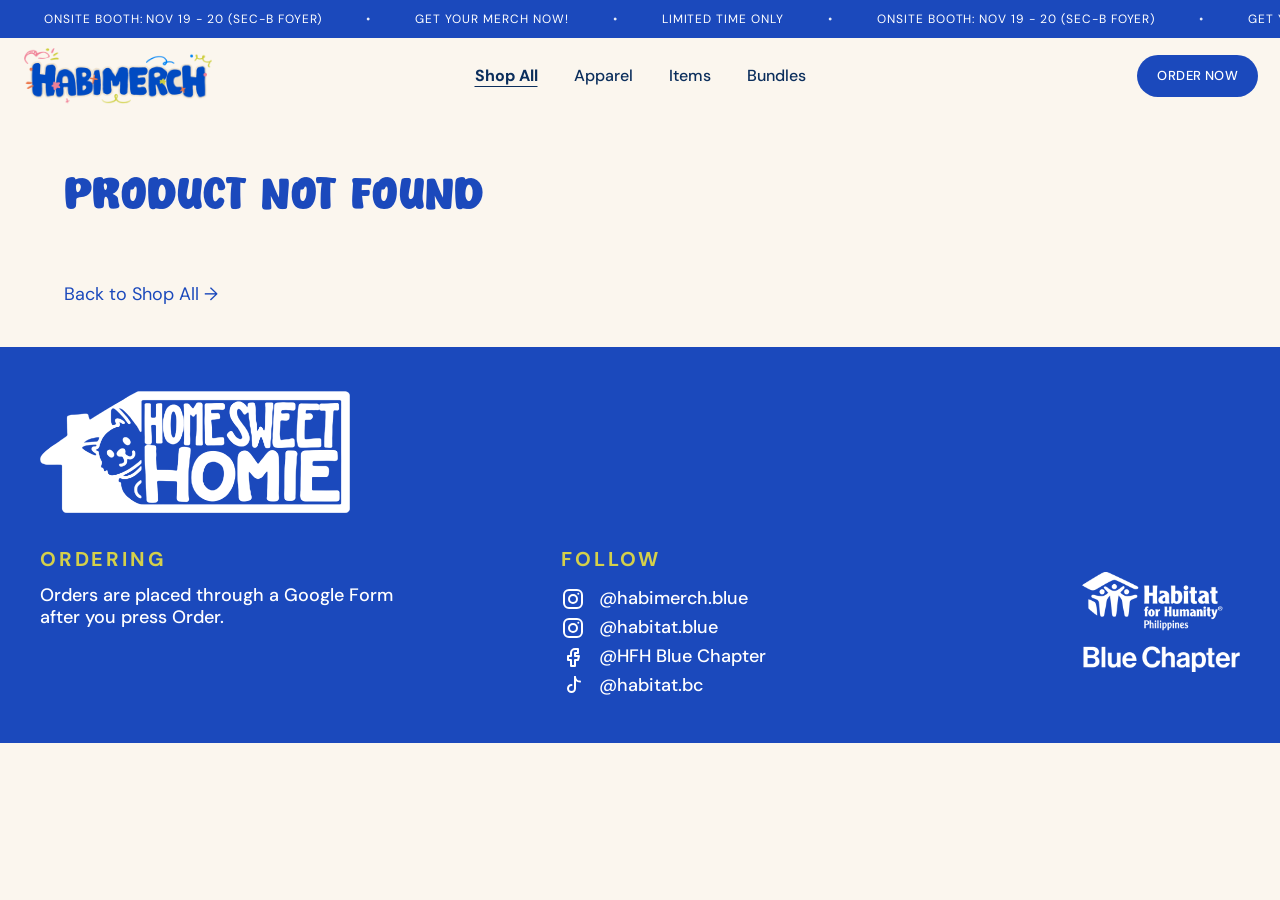
<file: product.html>
<!DOCTYPE html>
<html lang="en">
<head>
  <link rel="icon" type="image/png" href="assets/brand/favicon.png">
  <link rel="apple-touch-icon" href="assets/brand/favicon.png">
  <meta charset="utf-8">
  <meta name="viewport" content="width=device-width, initial-scale=1">
  <title>Product – Habimerch</title>
  <link rel="preconnect" href="https://fonts.googleapis.com">
  <link rel="preconnect" href="https://fonts.gstatic.com" crossorigin>
  <link href="https://fonts.googleapis.com/css2?family=DM+Sans:wght@400;500;600;700;800&family=Fredoka:wght@500;600&family=Lilita+One&display=swap" rel="stylesheet">
  <link rel="stylesheet" href="css/style.css">
</head>
<body data-page="product">
  <div id="site-top"></div>
  <main id="main"></main>
  <div id="site-bottom"></div>
  <script src="js/config.js"></script>
  <script src="js/products.js"></script>
  <script src="js/main.js"></script>
</body>
</html>
</file>
<file: css/style.css>
/* Brand heading font (file lives in assets/fonts/) */
@font-face {
  font-family: "Butflow";
  src: url("../assets/fonts/Butflow.otf") format("opentype");
  font-weight: 400;
  font-style: normal;
  font-display: swap;
}

/* ==========================================================
   HABIMERCH STYLES
   Colors and fonts are set once in :root – change them there.
   ========================================================== */
:root {
  --blue: #1B49BC;
  --navy: #0B2E5C;
  --cream: #FBF6EE;
  --orange: #D9784F;
  --lime: #C9C94F;
  --label-yellow: #D4D04A;
  --line: #b9c6ec;

  --font-body: "DM Sans", system-ui, sans-serif;
  --font-display: "Butflow", "Lilita One", "DM Sans", sans-serif;
  --font-price: "Fredoka", "DM Sans", sans-serif;

  --ann-h: 38px;
  --pad: 32px;
}
body.page-home, body.page-product { --pad: 64px; }

* { box-sizing: border-box; margin: 0; padding: 0; }
html { scroll-behavior: auto; }
body { background: var(--cream); color: var(--navy); font-family: var(--font-body); line-height: 1.4; -webkit-font-smoothing: antialiased; }
a { color: inherit; text-decoration: none; }
img { display: block; max-width: 100%; }
button { font: inherit; color: inherit; background: none; border: 0; cursor: pointer; }

.wrap { max-width: 1440px; margin: 0 auto; padding: 0 var(--pad); }
.display { font-family: var(--font-display); font-weight: 400; color: var(--blue); text-transform: uppercase; letter-spacing: .02em; font-size: 44px; line-height: 1.1; }

/* ---------- announcement bar ---------- */
.announce { background: var(--blue); color: #fff; height: var(--ann-h); overflow: hidden; display: flex; align-items: center; font-size: 12px; letter-spacing: .08em; text-transform: uppercase; }
.announce__track { display: flex; width: max-content; white-space: nowrap; animation: marquee 50s linear infinite; }
.announce__track span { padding: 0 44px; }
.announce__track i { font-style: normal; opacity: .9; }
@keyframes marquee { to { transform: translateX(-50%); } }

/* ---------- header ---------- */
.site-header { position: relative; z-index: 20; height: 76px; display: flex; align-items: center; justify-content: space-between; padding: 0 22px 0 24px; }
/* Home page only: header floats over the hero, hides on scroll down, returns on scroll up (see main.js) */
.page-home .site-header { position: fixed; top: var(--ann-h); left: 0; right: 0; background: linear-gradient(rgba(255,255,255,.6), rgba(255,255,255,0)); transition: transform .3s ease, background-color .3s ease, box-shadow .3s ease; }
.page-home .site-header.is-stuck { background: var(--cream); box-shadow: 0 2px 14px rgba(11,46,92,.12); }
.page-home .site-header.is-hidden { transform: translateY(-110%); box-shadow: none; }
.logo { height: 56px; width: auto; }
.nav { position: absolute; left: 50%; transform: translateX(-50%); display: flex; gap: 36px; }
.nav a { font-size: 16px; font-weight: 500; color: var(--navy); }
.nav a.is-active { font-weight: 700; text-decoration: underline; text-underline-offset: 5px; }
.nav a:hover { text-decoration: underline; text-underline-offset: 5px; }
.btn-pill { background: var(--blue); color: #fff !important; border-radius: 999px; padding: 12px 20px; font-size: 13px; letter-spacing: .03em; text-transform: uppercase; font-weight: 500; text-decoration: none !important; transition: transform .15s; }
.btn-pill:hover { transform: translateY(-1px); }
.nav__order { display: none; }
.burger { display: none; width: 40px; height: 40px; flex-direction: column; justify-content: center; gap: 6px; padding: 8px; }
.burger span { display: block; height: 3px; background: var(--navy); border-radius: 2px; }

/* brand image fallback box */
.ph { display: inline-flex; align-items: center; justify-content: center; border: 1.5px dashed var(--blue); color: var(--blue); font-size: 11px; text-align: center; padding: 4px 8px; background: rgba(255,255,255,.5); }
.logo.ph { height: 48px; min-width: 150px; }

/* ---------- hero ---------- */
.hero { position: relative; height: calc(100vh - var(--ann-h)); min-height: 480px; background: #cfdcf3 center / cover no-repeat; overflow: hidden; }
.hero__video { width: 100%; height: 100%; object-fit: cover; display: block; }
.hero__label { display: none; }
.hero.is-empty .hero__label { display: flex; position: absolute; inset: 0; align-items: center; justify-content: center; color: var(--blue); font-size: 14px; letter-spacing: .08em; text-transform: uppercase; }

/* ---------- recommended ---------- */
/* ---------- about (home): full-width band, video left / text right ---------- */
.about { display: grid; grid-template-columns: 1fr 1fr; min-height: clamp(440px, 46vw, 680px); background: var(--navy); color: var(--cream); }
.about__media { position: relative; background: #fff; overflow: hidden; min-height: 320px; }
.about__media img { position: absolute; inset: 0; width: 100%; height: 100%; object-fit: cover; opacity: 0; transition: opacity 1.2s ease; }
.about__media img.is-on { opacity: 1; }
.about__media.is-empty {
  background:
    linear-gradient(to top right, transparent calc(50% - .6px), #c9c9c9, transparent calc(50% + .6px)),
    linear-gradient(to bottom right, transparent calc(50% - .6px), #c9c9c9, transparent calc(50% + .6px)),
    #fff;
}
.about__media .ph-label { color: #222; }
.about__text { display: flex; align-items: center; padding: clamp(40px, 6vw, 96px) clamp(24px, 6vw, 112px); }
.about__media { order: 2; }
.about__inner { max-width: 540px; }
.about__title { font-family: var(--font-display); font-weight: 400; font-size: clamp(34px, 3.8vw, 52px); line-height: 1.08; letter-spacing: .02em; text-transform: uppercase; color: var(--cream); margin-bottom: 28px; }
.about__text p { font-size: clamp(17px, 1.4vw, 20px); line-height: 1.6; font-weight: 500; color: var(--cream); margin-bottom: 18px; }
.about__text p:last-child { margin-bottom: 0; }

.recommended { margin-top: 56px; }
.about + .recommended { margin-top: 96px; }
.recommended__head { display: flex; justify-content: space-between; align-items: center; margin-bottom: 36px; }
.viewall { color: var(--blue); font-size: 16px; font-weight: 500; }
.viewall:hover { text-decoration: underline; }

/* ---------- listing pages ---------- */
.page-title { font-family: var(--font-display); font-size: 40px; font-weight: 400; color: var(--blue); letter-spacing: .01em; margin: 56px 0 28px; line-height: 1.1; }
.empty { padding: 40px 0; font-size: 18px; }
.empty a { color: var(--blue); }

/* ---------- product grid + cards ---------- */
.grid { display: grid; grid-template-columns: repeat(4, 1fr); gap: 24px 24px; }
.card { display: block; }
.card__media { position: relative; aspect-ratio: 3 / 4; background: #fff; overflow: hidden; } /* portrait: width / height. Try 2 / 3 for even taller */
.card__media.is-empty, .gallery__main.is-empty {
  border: 1.5px dashed var(--blue);
  background:
    linear-gradient(to top right, transparent calc(50% - .6px), var(--line), transparent calc(50% + .6px)),
    linear-gradient(to bottom right, transparent calc(50% - .6px), var(--line), transparent calc(50% + .6px)),
    #fff;
}
.ph-label { position: absolute; top: 50%; left: 50%; transform: translate(-50%, -50%); font-size: 11px; letter-spacing: .06em; text-transform: uppercase; color: var(--blue); background: rgba(255,255,255,.85); padding: 3px 8px; white-space: nowrap; }
.card__img { position: absolute; inset: 0; width: 100%; height: 100%; object-fit: cover; opacity: 0; transition: opacity .4s ease; }
.card__img.is-on { opacity: 1; }
.card:hover .card__name { text-decoration: underline; text-underline-offset: 4px; }

/* NEW / LIMITED tags – shown only when a product has "badge" set in products.js */
.badge { position: absolute; top: 12px; left: 12px; z-index: 3; font-size: 11px; font-weight: 700; letter-spacing: .08em; text-transform: uppercase; padding: 5px 11px; border-radius: 999px; }
.badge--new { background: var(--lime); color: #3d3d00; }
.badge--limited { background: var(--orange); color: #fff; }

.card__info { display: flex; justify-content: space-between; align-items: baseline; gap: 12px; padding-top: 14px; }
.card__name { font-size: 20px; font-weight: 600; color: var(--navy); }
.card__price { font-family: var(--font-price); font-weight: 600; font-size: 24px; color: var(--blue); white-space: nowrap; }

/* ---------- shop by category ---------- */
.cats { max-width: 1440px; margin: 96px auto 0; padding: 0 var(--pad) 56px; } /* same side padding as .wrap so edges line up */
.cats .display { font-size: 40px; margin-bottom: 28px; }
.cats__grid { display: grid; grid-template-columns: repeat(3, 1fr); gap: 16px; }
.cat { position: relative; height: 240px; border-radius: 32px; padding: 28px; overflow: hidden; display: block; transition: transform .2s; }
.cat:hover { transform: translateY(-3px); }
.cat--apparel { background: #DCE6F9; }
.cat--items { background: #F6DCCF; }
.cat--bundles { background: #EEEFC6; }
.cat h3 { font-size: 36px; font-weight: 600; color: var(--navy); line-height: 1.1; }
.cat span { display: block; margin-top: 6px; font-size: 14px; font-weight: 500; }
.cat__art { position: absolute; right: 0; bottom: 0; height: 74%; width: auto; max-width: 70%; object-fit: contain; object-position: right bottom; }
.cat--apparel .cat__art { height: 66.6%; } /* 0.9 × the default 74% */
.cat__art.ph { width: 45%; height: 60%; right: 16px; bottom: 16px; }
.page-home .cats { margin-top: 110px; }

/* ---------- footer ---------- */
.footer { background: var(--blue); color: #fff; margin-top: 0; }
.footer__inner { max-width: 1800px; margin: 0 auto; padding: 40px clamp(24px, 8vw, 120px); display: flex; justify-content: space-between; align-items: flex-start; gap: 24px; } /* space-between = equal space between the 4 blocks */
.footer__brand { align-self: center; }
.footer__logo { height: 122px; width: auto; }
.footer__logo.ph { height: 120px; width: 300px; color: #fff; border-color: #fff; background: transparent; }
.footer h3 { font-size: 20px; font-weight: 700; letter-spacing: .14em; text-transform: uppercase; color: var(--label-yellow); margin-bottom: 12px; }
.footer p { font-size: 18px; font-weight: 500; line-height: 1.2; max-width: 360px; }
.footer ul { list-style: none; display: grid; gap: 2px; }
.footer li a { display: flex; align-items: center; gap: 14px; font-size: 18px; font-weight: 500; line-height: 1.5; }
.footer li a:hover span { text-decoration: underline; }
/* HFH BC logo: own column on the right, vertically centered like the Home Sweet Homie logo */
.footer__hfh { align-self: center; }
.footer__hfhlogo { height: 100px; width: auto; transition: opacity .15s; }
.footer__hfh:hover .footer__hfhlogo { opacity: .8; }
.footer__hfhlogo.ph { height: 100px; width: 150px; color: #fff; border-color: #fff; background: transparent; }
.footer svg { width: 24px; height: 24px; flex: none; }

/* ---------- product page ---------- */
.crumbs { display: flex; gap: 10px; font-size: 13px; padding-top: 22px; margin-bottom: 20px; }
.crumbs a:hover { text-decoration: underline; }
.crumbs b { font-weight: 400; color: var(--blue); }
.pdp { display: grid; grid-template-columns: minmax(0, 744px) minmax(340px, 1fr); gap: clamp(28px, 4.5vw, 64px); align-items: start; } /* the image column shrinks first; the text column keeps at least 340px */
.gallery { display: flex; gap: 16px; align-items: flex-start; }
.gallery__thumbs { display: flex; flex-direction: column; gap: 12px; width: 88px; flex: none; }
.thumb { width: 88px; aspect-ratio: 4 / 5; background: #fff; border: 3px solid transparent; overflow: hidden; display: flex; align-items: center; justify-content: center; font-size: 12px; padding: 0; cursor: pointer; }
.thumb img { width: 100%; height: 100%; object-fit: cover; }
.thumb.is-on { border: 3px solid var(--blue); }
.thumb--ph { cursor: default; background: linear-gradient(to top right, transparent calc(50% - .6px), #ccc, transparent calc(50% + .6px)), linear-gradient(to bottom right, transparent calc(50% - .6px), #ccc, transparent calc(50% + .6px)), #fff; }
.gallery__main { position: relative; flex: 1; aspect-ratio: 4 / 5; background: #fff; overflow: hidden; }
.gallery__main img { width: 100%; height: 100%; object-fit: cover; }
.pdp__info h1 { font-size: clamp(38px, 4.4vw, 56px); font-weight: 700; color: var(--blue); letter-spacing: -.02em; line-height: 1.05; }
.pdp__price { font-family: var(--font-price); font-weight: 600; font-size: 34px; color: var(--blue); margin: 14px 0 26px; }
.pdp__by, .pdp__desc { font-size: 20px; font-weight: 500; color: #111; margin-bottom: 22px; }
.pdp__colors { margin-bottom: 26px; }
.pdp__colorlabel { font-size: 18px; font-weight: 500; color: #111; margin-bottom: 12px; }
.pdp__colorlabel b { font-weight: 700; }
.swatches { display: flex; flex-wrap: wrap; gap: 12px; }
.swatch { width: 38px; height: 38px; border-radius: 50%; background: var(--swatch); border: 2px solid #fff; box-shadow: 0 0 0 1.5px var(--line); cursor: pointer; padding: 0; transition: transform .15s; }
.swatch:hover { transform: scale(1.08); }
.swatch.is-on { box-shadow: 0 0 0 3px var(--blue); }
.btn-block { display: block; text-align: center; background: var(--blue); color: #fff; font-weight: 700; letter-spacing: .06em; text-transform: uppercase; font-size: 18px; padding: 20px; border-radius: 8px; margin-top: 8px; transition: filter .15s; }
.btn-block:hover { filter: brightness(1.12); }
.related { margin: 100px 0 90px; }
.h2 { font-family: var(--font-display); font-size: 36px; font-weight: 400; color: var(--blue); letter-spacing: .01em; margin-bottom: 36px; }

/* ---------- order page ---------- */
.order__note { margin-bottom: 18px; font-size: 18px; }
.order__frame { width: 100%; height: 1500px; max-height: 85vh; min-height: 640px; border: 0; background: #fff; border-radius: 16px; }
.order__fallback { margin: 16px 0 60px; font-size: 15px; }
.order__fallback a { color: var(--blue); font-weight: 700; }
.order__missing { background: #fff; border: 1.5px dashed var(--blue); border-radius: 16px; padding: 48px 28px; margin-bottom: 60px; font-size: 18px; }
.order__missing code { background: #EEF2FC; padding: 2px 6px; border-radius: 4px; }
.page-order .wrap { min-height: 60vh; }

/* ---------- footer: stack logo on top when the screen is too narrow for one row ---------- */
@media (max-width: 1360px) {
  .footer__inner { display: grid; padding: 44px 40px; grid-template-columns: 1fr 1fr auto; gap: 32px; }
  .footer__brand { grid-column: 1 / -1; }
  .footer__hfh { justify-self: end; }
}

/* ---------- tablet ---------- */
@media (max-width: 1000px) {
  .grid { grid-template-columns: repeat(3, 1fr); }
  body.page-product { --pad: 32px; }
  .gallery { gap: 12px; }
  .gallery__thumbs { width: 64px; gap: 8px; }
  .thumb { width: 64px; }
  .nav { gap: 22px; }
}

/* ---------- phone (used for every page) ---------- */
@media (max-width: 768px) {
  :root { --ann-h: 32px; --pad: 20px; }
  body.page-home, body.page-product { --pad: 20px; }
  .announce { font-size: 11px; }

  .site-header { height: 60px; padding: 0 14px 0 14px; }
  .logo { height: 40px; }
  .logo.ph { height: 36px; min-width: 110px; }
  .header__order { display: none; }
  .burger { display: flex; }
  .nav { display: none; position: absolute; top: 100%; left: 0; right: 0; transform: none; flex-direction: column; gap: 0; background: var(--cream); padding: 8px 20px 20px; box-shadow: 0 10px 20px rgba(11,46,92,.12); }
  .nav a { padding: 14px 0; font-size: 18px; border-bottom: 1px solid #eadfcf; }
  .nav__order { display: block; margin-top: 16px; text-align: center; border-bottom: 0 !important; }
  body.nav-open .nav { display: flex; }

  .hero { height: clamp(300px, 85vw, 440px); }
  .display { font-size: 28px; }
  .recommended { margin-top: 36px; }
  .about { grid-template-columns: 1fr; min-height: 0; }
  .about__media { aspect-ratio: 1 / 1; min-height: 0; }
  .about__text { padding: 36px 20px 44px; }
  .about + .recommended { margin-top: 56px; }
  .recommended__head { margin-bottom: 20px; }
  .viewall { font-size: 14px; white-space: nowrap; }

  .page-title { font-size: 30px; margin: 28px 0 18px; }
  .grid { grid-template-columns: repeat(2, 1fr); gap: 20px 14px; }
  .card__info { flex-direction: column; gap: 2px; padding-top: 10px; }
  .card__name { font-size: 15px; font-weight: 500; }
  .card__price { font-size: 16px; }
  .badge { top: 8px; left: 8px; font-size: 10px; padding: 4px 8px; }

  .cats { margin-top: 64px; padding: 0 var(--pad) 40px; }
  .page-home .cats { margin-top: 64px; }
  .cats .display { font-size: 28px; margin-bottom: 18px; }
  .cats__grid { grid-template-columns: 1fr; }
  .cat { height: 180px; border-radius: 26px; padding: 22px; }
  .cat h3 { font-size: 30px; }

  .footer__inner { grid-template-columns: 1fr; padding: 36px 20px 40px; gap: 26px; }
  .footer__logo { height: 92px; }
  .footer__hfh { justify-self: start; }
  .footer__hfhlogo { height: 80px; }
  .footer__logo.ph { height: 90px; width: 220px; }
  .footer h3 { font-size: 16px; margin-bottom: 8px; }
  .footer p, .footer li a { font-size: 17px; }

  /* product page: big image on top, thumbnails in a row below */
  .crumbs { padding-top: 14px; margin-bottom: 12px; }
  .gallery { flex-direction: column; gap: 12px; }
  .gallery__main { order: 1; width: calc(100% + 40px); margin: 0 -20px; flex: none; aspect-ratio: 1 / 1.15; }
  .gallery__thumbs { order: 2; flex-direction: row; width: 100%; gap: 8px; }
  .thumb { width: auto; flex: 1 1 0; min-width: 0; }
  .pdp { grid-template-columns: 1fr; gap: 22px; }
  .pdp__info h1 { font-size: 34px; }
  .pdp__price { font-size: 24px; margin: 8px 0 18px; }
  .pdp__by, .pdp__desc { font-size: 16px; margin-bottom: 16px; }
  .btn-block { font-size: 16px; padding: 16px; }
  .related { margin: 56px 0 48px; }
  .h2 { font-size: 26px; margin-bottom: 20px; }
  .order__frame { max-height: 80vh; }
}

@media (prefers-reduced-motion: reduce) {
  .page-home .site-header { transition: none; }
  .announce__track { animation: none; }
  .card__img, .about__media img { transition: none; }
}
</file>
